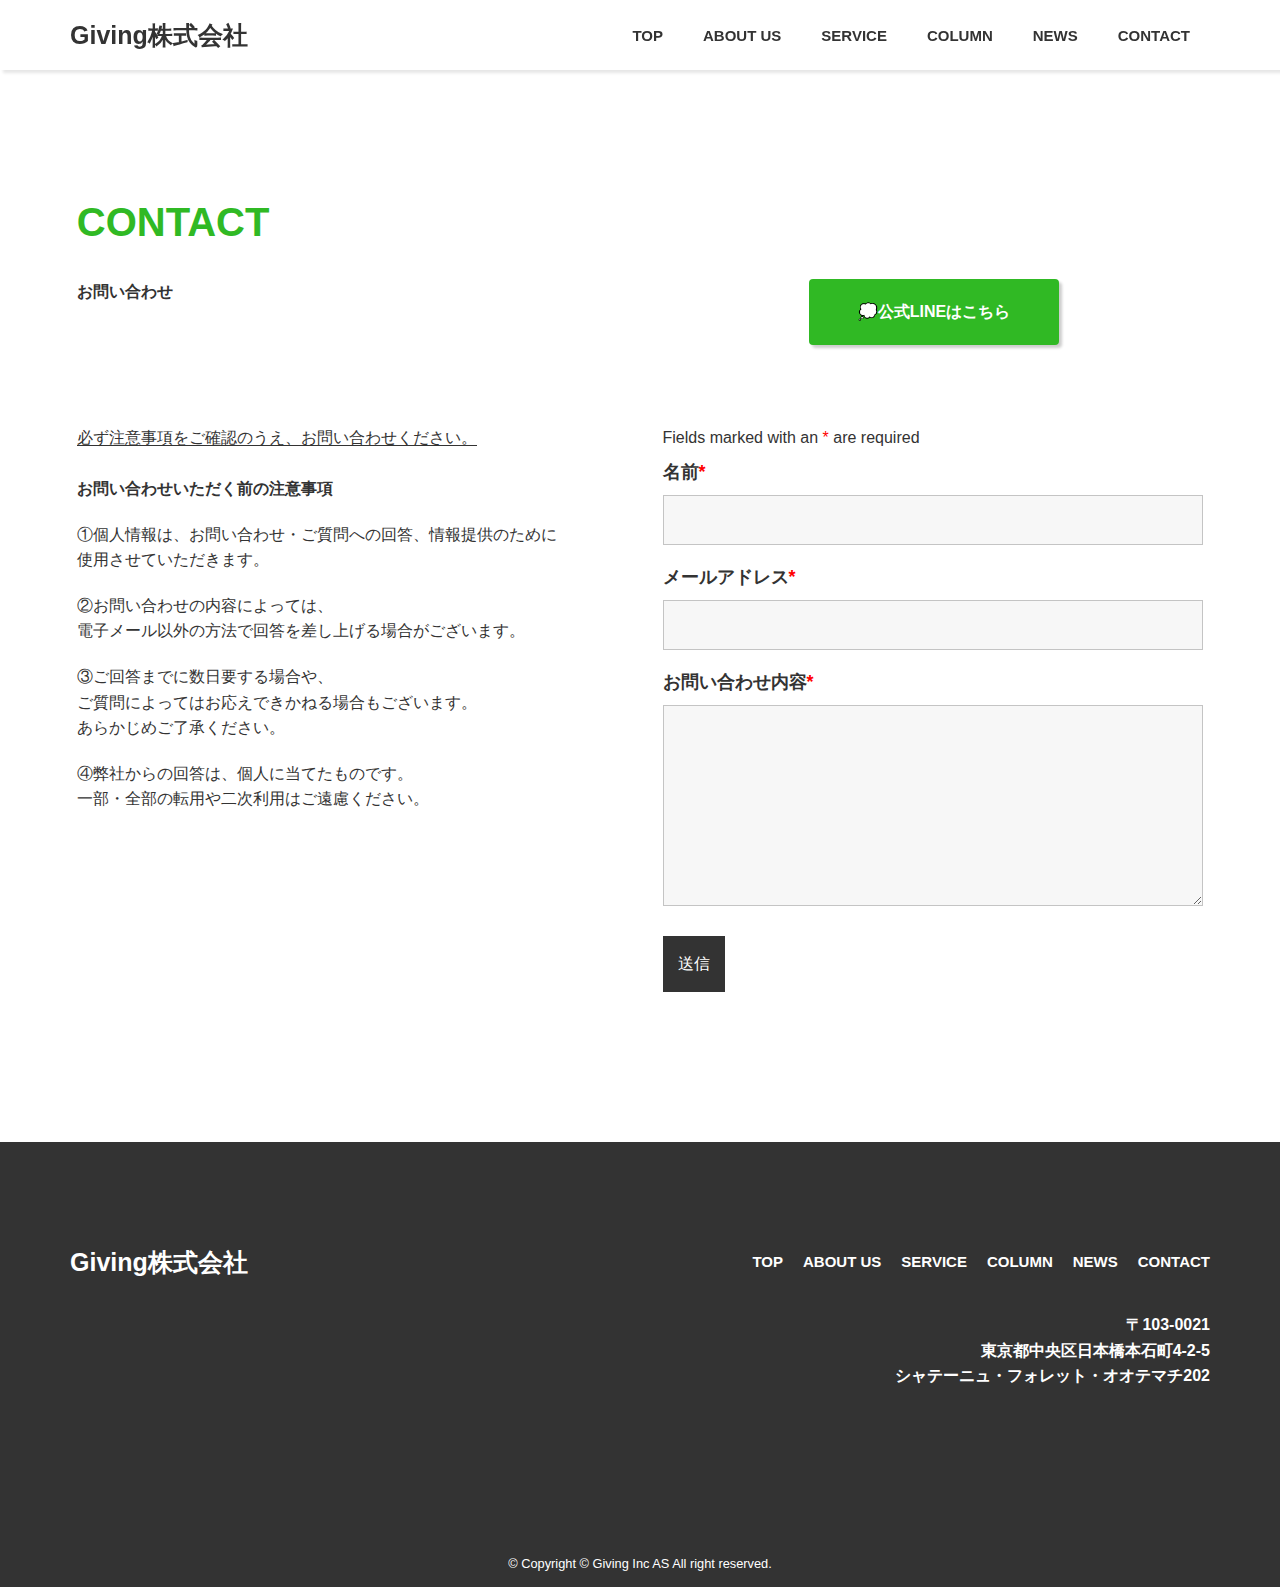
<file: contact.html>
<!DOCTYPE html>
<html lang="ja">
    <head>
        <meta charset="UTF-8">
        <meta name="viewport" content="width=device-width,initial-scale=1">
        <link rel="stylesheet" href="css/reset.css">
        <link rel="stylesheet" href="css/style.css">
        <link rel="shortcut icon" href="img/favicon.ico">
        <title>CONTACT模写</title>
    </head>
    <body>
        <header>
            <div id="topArea">
                <h1>Giving株式会社</h1>
                <nav>
                    <ul>
                        <li><a href="index.html">TOP</a></li>
                        <li><a href="about.html">ABOUT US</a></li>
                        <li><a href="service.html">SERVICE</a></li>
                        <li><a href="column.html">COLUMN</a></li>
                        <li><a href="news.html">NEWS</a></li>
                        <li><a href="contact.html">CONTACT</a></li>
                </nav>
            </div>
        </header>    
        <section class="contact_sec">
            <div class="fadein">
                <h2>CONTACT</h2>
                <div class="line_sec">
                    <p class="sub">お問い合わせ</p>
                    <button type="button" onclick="location.href='https://www.line.me/ja/'" target="_blank" class="line">💭公式LINEはこちら</button>
                </div>
            </div>
            <div class="contact_content">
                <div class="caution">
                    <p class="text1">必ず注意事項をご確認のうえ、お問い合わせください。</p>
                    <p class="text2">お問い合わせいただく前の注意事項</p>
                    <ol>
                        <li>①個人情報は、お問い合わせ・ご質問への回答、情報提供のために<br>使用させていただきます。</li>
                        <li>②お問い合わせの内容によっては、<br>電子メール以外の方法で回答を差し上げる場合がございます。</li>
                        <li>③ご回答までに数日要する場合や、<br>ご質問によってはお応えできかねる場合もございます。<br>あらかじめご了承ください。</li>
                        <li>④弊社からの回答は、個人に当てたものです。<br>一部・全部の転用や二次利用はご遠慮ください。</li>
                    </ol>
                </div>
                <form action="" method="">
                    <p>Fields marked with an <span class="red">*</span> are required</p>
                    <label>
                        <p>名前<span class="red">*</span></p>
                        <input type="text" name="user_name" required>
                        <span></span>
                    </label>
                    <label>
                        <p>メールアドレス<span class="red">*</span></p>
                        <input type="email" name="user_name" required>
                        <span></span>
                    </label>
                    <label>
                        <p>お問い合わせ内容<span class="red">*</span></p>
                        <textarea name="inquiry" rows="7" required></textarea>
                        <span></span>
                    </label>
                    <p><input type="submit" value="送信"></p>
                    <span></span>
                </form>
            </div>
        </section>
        <footer>
            <div class="footerArea">
                <h1>Giving株式会社</h1>
                <nav>
                    <ul>
                        <li><a href="index.html">TOP</a></li>
                        <li><a href="about.html">ABOUT US</a></li>
                        <li><a href="service.html">SERVICE</a></li>
                        <li><a href="column.html">COLUMN</a></li>
                        <li><a href="news.html">NEWS</a></li>
                        <li><a href="contact.html">CONTACT</a></li>
                    </ul>
                </nav>
            </div>
            <div class="adress">
                <p>
                    〒103-0021<br>
                    東京都中央区日本橋本石町4-2-5<br>
                    シャテーニュ・フォレット・オオテマチ202
                </p>
            </div>
            <p class="copy"><small>&copy Copyright &copy Giving Inc AS All right reserved.</small></p>
        </footer>
    </body>
</file>
<file: css/style.css>
@charset "UTF-8";
body{
    margin-top: 70px;
    color: #333;
    font-family: "游ゴシック体", "Yu Gothic", YuGothic, "Hiragino Kaku Gothic ProN", "Hiragino Sans", Meiryo, sans-serif;
    line-height: 1.6;
}
img{
    width: 100%;
}
header #topArea{
    display: flex;
    align-items: center;
    justify-content: space-between;
    position: fixed;
    left: 0;
    top: 0;
    height: 70px;
    width: 100%;
    padding: 0 70px;
    background-color: #fff;
    box-shadow: 3px 3px 3px rgba(0,0,0,.1);
    z-index: 100;
}
.pc_nav{
    display: block !important;
}
.phone_nav{
    display: none !important;
}
header ul{
    display: flex;
    align-items: center;
}
h1{
    font-size: 25px;
    font-weight: bold;
}
header li:last-of-type{
    padding-right: 0;
}
header li a{
    font-size: 15px;
    font-weight: bold;
    padding: 25.5px 20px;
    background-image: linear-gradient(#30b924, #30b924); 
    background-repeat: no-repeat;
    background-position: bottom center;
    background-size: 0 2px;
    transition: background-size 0.3s;
}
header li a:hover{
background-position: bottom center;
background-size: 120% 2px;
}
.mainvisual{
    background: url(../img/mainvisual.jpg) no-repeat center top/ cover;
    height: 500px;
    margin-bottom: 70px;
}
.mainvisual p{
    font-size: 40px;
    font-weight: 800;
    color: #fff;
    text-align: center;
    line-height: 450px;
    text-shadow: 3px 3px 3px rgba(0,0,0,.5);
}
h2{
    font-size: 25px;
    font-weight: bold;
    color: #30b924;
    margin-bottom: 25px;
}
.sub{
    font-weight: bold;
    margin-bottom: 40px;
}
.motto{
    font-size: 40px;
    font-weight: 600;
}
button{
    background-color: #30b924;
    color: #fff;
    font-size: 16px;
    font-weight: bold;
    width: 450px;
    line-height: 300%;
    text-align: center;
    box-shadow: 3px 3px 3px rgba(0,0,0,.2);
    border-radius: 4px;
}
button:hover{
    box-shadow: 6px 6px 10px rgba(0,0,0,.2);
}
.button{
    text-align: center;
}
section{
    padding: 70px 6%;
}
.mottoSec{
    display: flex;
    margin-bottom: 60px;
}
.motto{
    flex-basis: 50%;
    padding-top: 10px;
}
.motto_text{
    flex-basis: 50%;
}
.motto_text p{
    margin-bottom: 18px;
}
.aboutSec{
    background: url(../img/background.jpg) no-repeat center/ cover;
}
h3{
    font-size: 20px;
    font-weight: bold;
    line-height: 2.5;
    border-bottom: 2px solid #30b924;
    margin-bottom: 30px;
}
.serviceSec p{
   margin-bottom: 60px; 
}
.button2{
    width: 240px;
}
.serviceSec img{
    border-radius: 15px;
    height: 420px;
    object-fit: cover;
}
.syusyokusien,
.ordersuit{
    display: flex;
    justify-content: space-between;
}
.syusyokusien_text,
.ordersuit_text{
    flex-basis: 33%;
}
.syusyokusien p,
.ordersuit p{
    flex-basis: 65%;
}
.syusyokusien{
    margin-bottom: 100px;
}
.ordersuit p{
    order: -1;
}
.newsSec ul,
.news_sec ul{
    display: flex;
    justify-content: space-between;
    margin-bottom: 60px;
}
.newsSec li,
.news_sec li{
    flex-basis: 32%;
}
.newsSec img,
.news_sec img{
    height: 250px;
    object-fit: cover;
    box-shadow: 4px 4px 3px rgba(0,0,0,.1);
    margin-bottom: 15px;
}
h4{
    font-weight: bold;
    margin-bottom: 10px;
}
.newsSec p
.news_sec{
    font-size: 13px;
    font-weight: 550;
    line-height: 1.8;
    margin-bottom: 20px;
}
time{
    font-size: 11px;
}
.contactSec{
    display: flex;
    justify-content: space-between;
    background: url(../img/background.jpg) no-repeat center/ cover;
    padding-top: 100px;
    padding-bottom: 100px;
}
.contact_text{
    flex-basis: 35%;
}
.contactSec p{
    flex-basis: 55%;
}
.contact_text .text{
    line-height: 3;
    margin-bottom: 50px;
}
.contactSec img{
    height: 400px;
    object-fit: cover;
    border-radius: 10px;
}
footer{
    background-color: #333;
    color: #fff;
    padding: 0 70px;
}
.footerArea{
    display: flex;
    align-items: center;
    justify-content: space-between;
    height: 70px;
    width: 100%;
    padding:  120px 0 50px;
}
.footerArea ul{
    display: flex;
    align-items: center;
}
footer li a{
    font-size: 15px;
    font-weight: bold;
}
footer li{
    padding-right: 20px;
    }
footer li:last-of-type{
    padding-right: 0;
}
.adress{
    text-align: right;
    font-weight: bold;
    margin-bottom: 150px;
}
.copy{
    text-align: center;
    line-height: 3;
}
.about_sec h2,
.service_sec h2,
.column_sec h2,
.news_sec h2,
.contact_sec h2{
    margin-top: 50px;
    font-size: 40px;
}
.about_sec .sub{
    margin-bottom: 90px;
}
.about_sec .motto{
    margin-bottom: 100px;
}
.ceo_inner{
    display: flex;
}
.ceo_text{
    flex-basis: 62%;
}
.slidein{
    flex-basis: 38%;
}
.ceo_img img{
    border-radius: 8px;
}
.aboutus_sec h3{
    font-size: 30px;
    color: #30b924;
    border-bottom: none;
    margin-top: 50px;
    margin-bottom: 50px;
}
.aboutus_sec p{
    margin-bottom: 20px;
}
.aboutus_sec{
    margin-bottom: 170px;
}
.ceo_name{
    text-align: right;
    line-height: 2.5;
}
.company_sec h3{
    font-size: 30px;
    color: #30b924;
    border-bottom: none;
}
.overview{
    display: flex;
    justify-content: space-between;
    margin-bottom: 70px;    
}
.map{
    flex-basis: 50%;
}
dl{
    flex-basis: 41%;
    display: flex;
    flex-wrap: wrap;
    height: 600px;
    justify-content: space-between;
}
dt{
    margin-bottom: 20px;
}
dd{
    margin-bottom: 10px;
}
dl div{
    border-bottom: 1px solid #ddd;
    margin-bottom: 40px;
}
.dl1,
.dl2{
    border-bottom: none;
    width: 47%;
}
.service_sec .sub{
    margin-bottom: 70px;
}
.service_sec .text{
    font-size: 20px;
    font-weight: bold;
    margin-bottom: 90px;
}
.serviceus_sec .syusyokusien p,
.serviceus_sec .ordersuit p{
    flex-basis: 60%;
}
.serviceus_sec .syusyokusien .syusyokusien_text,
.serviceus_sec .ordersuit .ordersuit_text{
    flex-basis: 38%;
}
.service_sec img{
    border-radius: 15px;
    height: 400px;
    object-fit: cover;
}
.serviceus_sec h3 .service_h3{
    display: list-item;
    margin-left: 30px;
}
.serviceus_sec h3 .service_h3::marker{
    color: #30b924;
}
.serviceus_sec h3{
    margin-top: 30px;
    margin-bottom: 40px;
}
.serviceus_sec .syusyokusien_text p,
.serviceus_sec .ordersuit_text p{
    margin-bottom: 20px;
}
.service_sec{
    margin-bottom: 100px;
}
.column_sec .sub{
    margin-bottom: 100px;
}
.column_sec ul{
    display: flex;
    justify-content: space-between;
}
.column_sec li{
    flex-basis: 32.5%;
}
.column_sec li img{
    height: 220px;
    object-fit: cover;
    object-position: center 30%;
    box-shadow: 0 5px 5px rgba(0,0,0,.09);
}
.column_sec li p{
    padding-bottom: 20px;
}
.column_sec{
    margin-bottom: 160px;
}
.column_sec a:hover,
.newsSec li:hover,
.news_sec li:hover{
    filter: opacity(70%);
}
.scale-img{
    cursor: pointer;
    overflow: hidden;
}
.scale-img img{
    transition: transform 300ms;
}
.column_sec a:hover img,
.newsSec li:hover img,
.news_sec li:hover img{
    transform: scale(1.1);
}
.news_sec .sub{
    margin-bottom: 100px;
}
.news_nav{
    background-color: #f8f8f8;
    padding: 8px 70px;
    font-size: 11px;
    font-weight: 550;
    box-shadow:inset -5px 0px 5px rgba(0,0,0,.05);
}
.news_nav ul{
    display: flex;
}
.news_nav li{
    margin-right: 20px;
}
.news_header{
    box-shadow: none;
}
.news_sec{
    margin-bottom: 160px;
}
.news1_sec,
.news2_sec{
    padding: 80px 220px;
}
.date_h2{
    display: flex;
    align-items: center;
    margin-bottom: 10px;
}
.date2025{
    font-size: 25px;
    color: #777;
    line-height: 1.2;
    text-align: center;
    margin-right: 15px;
}
.date2025::after{
    content: "";
    position: relative;
    left: 45px;
    top: -25px;
    width: 65px; 
    height: 1.2px;
    background-color: #bbb;
    display: block;
    transform: rotate(90deg);
}
.y2025{
    font-size: 14px;
}
.news1_sec h2,
.news2_sec h2{
    color: #333;
    margin-bottom: 0;
    margin-left: 15px;
}
.notice{
    background-color: #30b924;
    color: #fff;
    font-size: 12px;
    margin-right: 10px;
}
.date_date{
    margin-bottom: 30px;
}
.news_img img{
    width: 550px;
}
.news_img{
    text-align: center;
    width: 600px;
    padding: 20px;
    box-shadow: 0 5px 5px 5px rgba(0,0,0,.07);
    margin: 0 auto 60px;
}
.news_text{
    padding-left: 20px;
    padding-bottom: 60px;
    border-bottom: 1px dashed #ddd;
}
.nav_under .notice{
    display: block;
    width: 50px;
    margin: 30px 0 30px;
}
.nav_under ul{
    display: flex;
    justify-content: space-between;
}
.nav_under h5{
    color: #30b924;
    font-size: 13px;
    font-weight: bold;
}
.nav_under li{
    flex-basis: 47%;
}
.nav_under li a{
    font-size: 14px;
}
.reverse h5,
.reverse p{
    text-align: right;
}
.nav_under li:hover{
    box-shadow: 2px 2px 2px rgba(0,0,0,.1);
    padding-left: 10px;
    transition: all 150ms linear 0ms;
}
.nav_under .reverse:hover{
    box-shadow: -2px 2px 2px rgba(0,0,0,.1);
    padding-right: 10px;
    transition: all 150ms linear 0ms;
}
.nav_under li a{
    display: block;
    width: 100%;
    height: 100%;
}
.line_sec{
    display: flex;
    margin-bottom: 80px;
}
.line_sec p{
    flex-basis: 65%;
}
.line{
    width: 250px;
    line-height: 200%;
}
.line:hover{
    box-shadow: 6px 6px 10px rgba(0,0,0,.2);
}
.contact_content{
    display: flex;
    margin-bottom: 80px;
}
.caution{
    flex-basis: 52%;
}
form{
    flex-basis: 48%;
}
.caution .text1{
    display: inline-block;
    line-height: 0.9;
    border-bottom: 1px solid #333;
    margin-bottom: 30px;
}
.caution .text2{
    font-weight: bold;
    margin-bottom: 20px;
}
.caution li{
    margin-bottom: 20px;
}
input[type="text"],
input[type="email"]{
    background-color: #f7f7f7;
    border: 1px solid #c4c4c4;
    width: 100%;
    margin-bottom: 10px;
    line-height: 3;
    padding: 0 10px;
    position: relative;
}
textarea{
    background-color: #f7f7f7;
    border: 1px solid #c4c4c4;
    width: 100%;
    margin-bottom: 30px;
    padding: 10px;
    position: relative;
}
input[type="text"]:focus,
input[type="email"]:focus,
textarea:focus{
    background-color: #fff;
    transition: all 300ms linear;
}
form label p{
    font-size: 18px;
    font-weight: bold;
    line-height: 2.5;
}
.red{
    color: #f00;
}
input[type="submit"]{
    background-color: #333;
    color: #fff;
    padding: 15px;
}
input[type="submit"]:hover{
    background-color: #ccc;
    color: #777;
    transition: all 400ms ease-in;
}
input ~ span::after,
textarea ~ span::after{
    display: inline-block;
}
input:user-valid ~ span::after,
textarea:user-valid ~ span::after{
    content: "✓";
    color: green;
}
input:user-invalid ~ span::after,   
textarea:user-invalid ~ span::after{
    content: "This is required field.";
    color: red;
}
input:user-invalid,
textarea:user-invalid{
    border: 1px solid red;
}
.fadein{
    animation: fadeup 2s cubic-bezier(0.33, 1, 0.68, 1) forwards;
}
@keyframes fadeup{
    0%{
        transform: translateY(50%);
        opacity: 0; 
    }
    30%{
        opacity: 0;
    }
    50%{
        opacity: 0.3;
    }
    80%{
        opacity: 0.7;
    }
    100%{
        opacity: 1;
        transform: translateY(0);
    }
}
.slidein{
    animation: slideIn 2.5s linear forwards;
}
@keyframes slideIn{
    0%{
        transform: translateY(10%);
        opacity: 0;
    }
    30%{
        opacity: 0;
    }
    50%{
        opacity: 0.4;
    }
    80%{
        opacity: 0.8; 
    }
    100%{
        transform: translateY(0);
        opacity: 1;
    }
}
.zoomin{
    animation: zoomIn 2.3s linear forwards;
}
@keyframes zoomIn{
    0%{
        transform: scale(0.8);
        opacity: 0;
    }
    30%{
        opacity: 0;
    }
    50%{
        opacity: 0.4;
    }
    80%{
        opacity: 0.8; 
    }
    100%{
        transform: scale(1);
        opacity: 1;
    }
}
@media screen and (max-width:960px){
    header #topArea{
        height: 45px;
    }
    .pc_nav{ 
        display: none !important;
    }
    .phone_nav{ 
        display: block !important;
    }
    .hamburger_menu{
        position: fixed;
        left: 0;
        top: 0;
        width: 100%;
        line-height: 51px;
        z-index: 100;
      }
      /* メニューアイコンを画面右上に固定しています */
      .hamburger_menu .menu-icon {
        cursor: pointer;
        position: absolute;
        right: 0;
        top: 0;
        padding-top: 20px;
        padding-left: 12px;
        height: 45px;
        width: 45px;
        background-color: #30b924;
      } 
      /* メニューアイコン（三本線）の真ん中の線です */
      .hamburger_menu .menu-icon .navicon {
        background: #fff; /* 色は自由に変更可能です */
        display: block;
        height: 1.5px; /* 太さ */
        width: 22px; /* 長さ */
        position: relative;
        transition: background .4s ease-out; /* 形が変わる時のアニメーション */
      }
      /* メニューアイコン（三本線）の上と下の線を疑似要素で追加 */
      .hamburger_menu .menu-icon .navicon::before,
      .hamburger_menu .menu-icon .navicon::after {
        background: #fff; /* 色は自由に変更可能です */
        content: '';
        display: block;
        height: 100%;
        position: absolute;
        transition: all .4s ease-out; /* 形が変わる時のアニメーション */
        width: 100%;
      }
      .hamburger_menu .menu-icon .navicon::before {top: 7px;} /* 位置を上にずらしています */
      .hamburger_menu .menu-icon .navicon::after {top: -7px;} /* 位置を下にずらしています */
      /* 表示されるメニューです */
      .hamburger_menu .menu {
        background-color: #fff;
        overflow: hidden;
        max-height: 0; /* ★最初は高さを0にして非表示状態に */
        transition: max-height .6s; /* 表示されるときのアニメーション */
      }
      /* メニュー部分のデザインです */
      .hamburger_menu .menu{
        display: block;
        width: 80%;
        height: 100vh;
        margin-left: 20%;
        padding-left: 5%;
      }
      .hamburger_menu .menu p{
        margin: 50px 0 5px;
        padding: 10px;
        background-color: rgba(48, 185, 36, 1);
        color: #fff;
        font-size: 16px;
        font-weight: bold;
        width: 90%;
        line-height: 1.5;
      }
      .hamburger_menu .menu li{
        width: 90%;
        border-bottom: 1.5px solid rgba(0,0,0,.1); 
      }
      .hamburger_menu .menu li a {
        display: block;
        font-size: 16px;
        font-weight: normal;
        line-height: 3;
        padding: 0;
        text-decoration: none;
        text-transform: uppercase;
      }
      .hamburger_menu .menu li a:hover {
        background-color: #f4f4f4;
        color: #30b924;
        background-image: none;
        transition: none;
        background-repeat: no-repeat;
        background-size: 0;    
      }
      /* チェックボックスは常に非表示です */
      .hamburger_menu .menu-btn {
        display: none;
      }
      /* ▼▼▼以下はチェックボックスがONの時の状態です▼▼▼ */
      .hamburger_menu .menu-btn:checked ~ .menu {
        max-height: 100%; /* ★チェックボックスがオンの時高さを338pxにして表示させます */
        transition: max-height .6s;
      }
      /* メニューボタンの中央の線を非表示に */
      .hamburger_menu .menu-btn:checked ~ .menu-icon .navicon {background: transparent;}
      
      /* メニューボタンの上下の線を45度傾けて✕印を作ります */
      .hamburger_menu .menu-btn:checked ~ .menu-icon .navicon::before {transform: rotate(-45deg);top: 0;}
      .hamburger_menu .menu-btn:checked ~ .menu-icon .navicon::after {transform: rotate(45deg);top: 0;}

}
</file>
